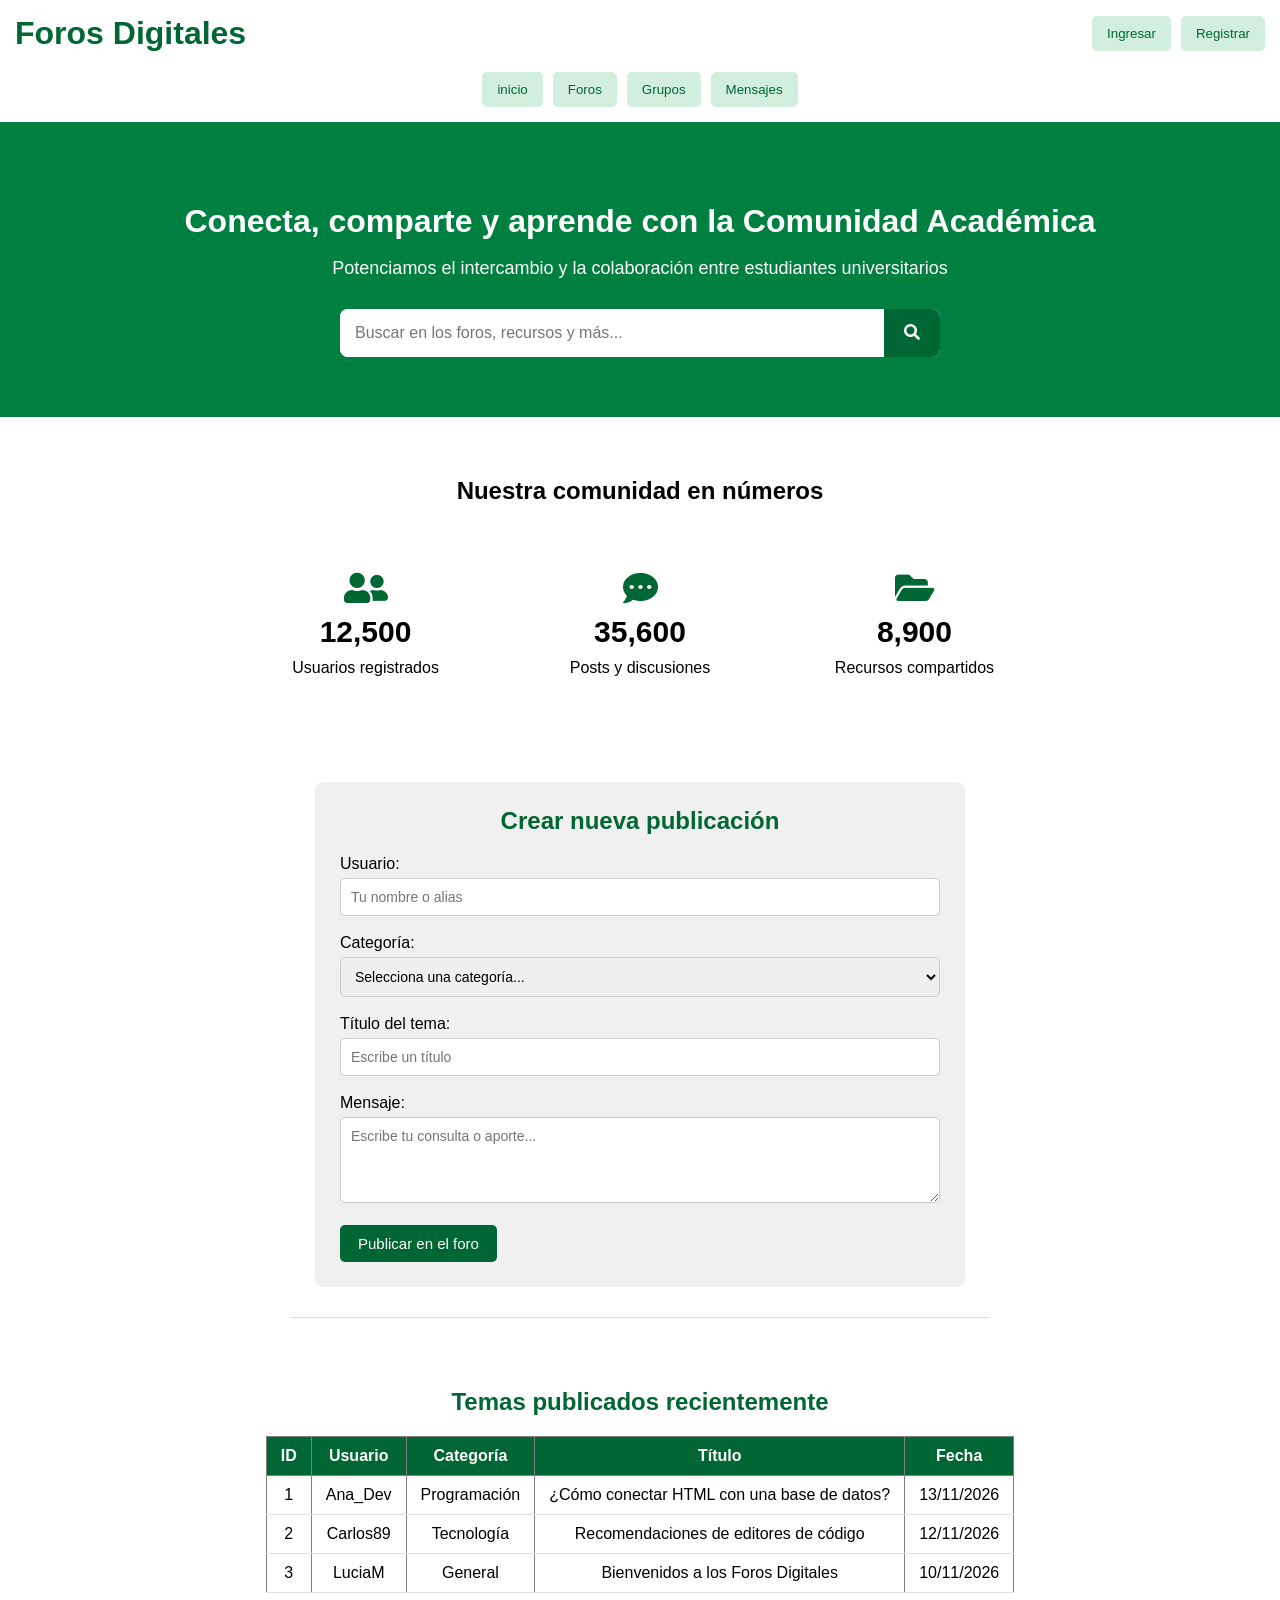
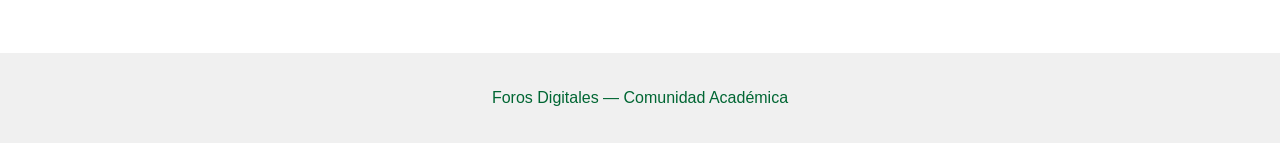
<file: index.html>
<!DOCTYPE html>
<html lang="es">
<head>
    <meta charset="UTF-8">
    <meta name="viewport" content="width=device-width, initial-scale=1.0">
    <link rel="stylesheet" href="style/style.css">
    <link rel="stylesheet" href="https://cdnjs.cloudflare.com/ajax/libs/font-awesome/5.15.4/css/all.min.css">
    
    <title>Foros Digitales</title>
</head>

<header>

        <div class="encabezado">
            <h1>Foros Digitales</h1>

            <div class="ingreso">
                <a href="login/login.html">
                    <button>Ingresar</button>
                </a>

                <a href="login/registro.html">
                    <button>Registrar</button>
                </a>
            </div>
        </div>

        <div class="botones">
            <button>inicio</button>
            <button>Foros</button>
            <button>Grupos</button>
            <button>Mensajes</button>
        </div>

</header>

<body>

    <div class="abajoverde">

        <h1>Conecta, comparte y aprende con la Comunidad Académica</h1>

        <p>Potenciamos el intercambio y la colaboración entre estudiantes universitarios</p>

        <div class="search-container-large">
            <input type="search" placeholder="Buscar en los foros, recursos y más...">

            <button type="submit">
                <i class="fas fa-search"></i>
            </button>
        </div>

    </div>

   <div class="nuestra">
        <h2>Nuestra comunidad en números</h2>

       <div class="usu">
            <i class="fas fa-user-friends"></i>
            <h3>12,500</h3>
            <p>Usuarios registrados</p>
        </div>

        <div class="pos">
            <i class="fas fa-comment-dots"></i>
            <h3>35,600</h3>
            <p>Posts y discusiones</p>
        </div>

        <div class="rec">
            <i class="fas fa-folder-open"></i>
            <h3>8,900</h3>
            <p>Recursos compartidos</p>
        </div>
        </div>
    </div>



    <!-- 1. FORMULARIO ESTRUCTURADO PARA ENTRADA DE DATOS -->
        <div class="formulario">
            <h2>Crear nueva publicación</h2>
            <form action="#" method="POST">
                <div>
                    <label for="usuario">Usuario:</label><br>
                    <input type="text" id="usuario" name="usuario" placeholder="Tu nombre o alias" required>
                </div>
                <br>
                <div>
                    <label for="categoria">Categoría:</label><br>
                    <select id="categoria" name="categoria" required>
                        <option value="">Selecciona una categoría...</option>
                        <option value="tecnologia">Tecnología</option>
                        <option value="programacion">Programación</option>
                        <option value="general">General</option>
                    </select>
                </div>
                <br>
                <div>
                    <label for="titulo">Título del tema:</label><br>
                    <input type="text" id="titulo" name="titulo" placeholder="Escribe un título" required>
                </div>
                <br>
                <div>
                    <label for="mensaje">Mensaje:</label><br>
                    <textarea id="mensaje" name="mensaje" rows="4" cols="40" placeholder="Escribe tu consulta o aporte..." required></textarea>
                </div>
                <br>
                <button type="submit">Publicar en el foro</button>
            </form>
        </div>

        <hr>

       <!-- 2. TABLA ESTRUCTURADA PARA EXHIBICIÓN DE REGISTROS -->
        <section class="registros" aria-labelledby="titulo-recientes">
            <h2 id="titulo-recientes">Temas publicados recientemente</h2>
            <table border="1" cellpadding="8" cellspacing="0">
                <thead>
                    <tr>
                        <th>ID</th>
                        <th>Usuario</th>
                        <th>Categoría</th>
                        <th>Título</th>
                        <th>Fecha</th>
                    </tr>
                </thead>
                <tbody>
                    <tr>
                        <td>1</td>
                        <td>Ana_Dev</td>
                        <td>Programación</td>
                        <td>¿Cómo conectar HTML con una base de datos?</td>
                        <td>13/11/2026</td>
                    </tr>
                    <tr>
                        <td>2</td>
                        <td>Carlos89</td>
                        <td>Tecnología</td>
                        <td>Recomendaciones de editores de código</td>
                        <td>12/11/2026</td>
                    </tr>
                    <tr>
                        <td>3</td>
                        <td>LuciaM</td>
                        <td>General</td>
                        <td>Bienvenidos a los Foros Digitales</td>
                        <td>10/11/2026</td>
                    </tr>
                </tbody>
            </table>
        </section>
    </main>

    <footer>
        <p>Foros Digitales — Comunidad Académica</p>
    </footer>
</body>
</html>
</file>
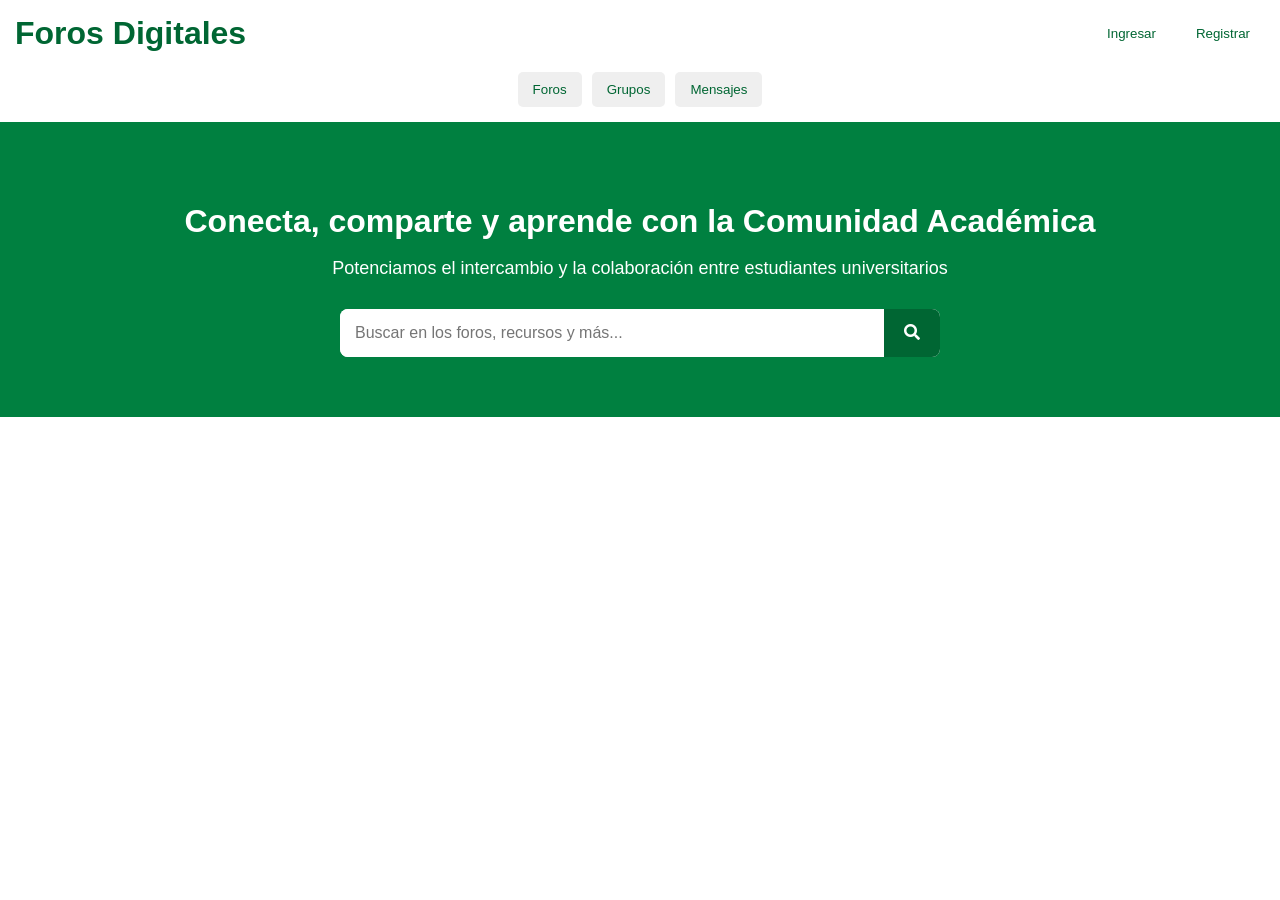
<file: SISTEMAS_DE_FOROS_DIGITALES-ed555e9ef0d8edaaa699391638887b9ef48a2f01/index.html>
<!DOCTYPE html>
<html lang="es">
<head>
    <meta charset="UTF-8">
    <meta name="viewport" content="width=device-width, initial-scale=1.0">
    <link rel="stylesheet" href="style/style.css">
    <link rel="stylesheet" href="https://cdnjs.cloudflare.com/ajax/libs/font-awesome/5.15.4/css/all.min.css">
    <title>Foros Digitales</title>
</head>

<header>

        <div class="encabezado">
            <h1>Foros Digitales</h1>

            <div class="ingreso">
                <a href="login/login.html">
                    <button>Ingresar</button>
                </a>

                <a href="login/registro.html">
                    <button>Registrar</button>
                </a>
            </div>
        </div>

        <div class="botones">
            <button>Foros</button>
            <button>Grupos</button>
            <button>Mensajes</button>
        </div>

</header>

<body>

    <div class="abajoverde">

        <h1>Conecta, comparte y aprende con la Comunidad Académica</h1>

        <p>Potenciamos el intercambio y la colaboración entre estudiantes universitarios</p>

        <div class="search-container-large">
            <input type="search" placeholder="Buscar en los foros, recursos y más...">

            <button type="submit">
                <i class="fas fa-search"></i>
            </button>
        </div>

    </div>

</body>
</html>
</file>
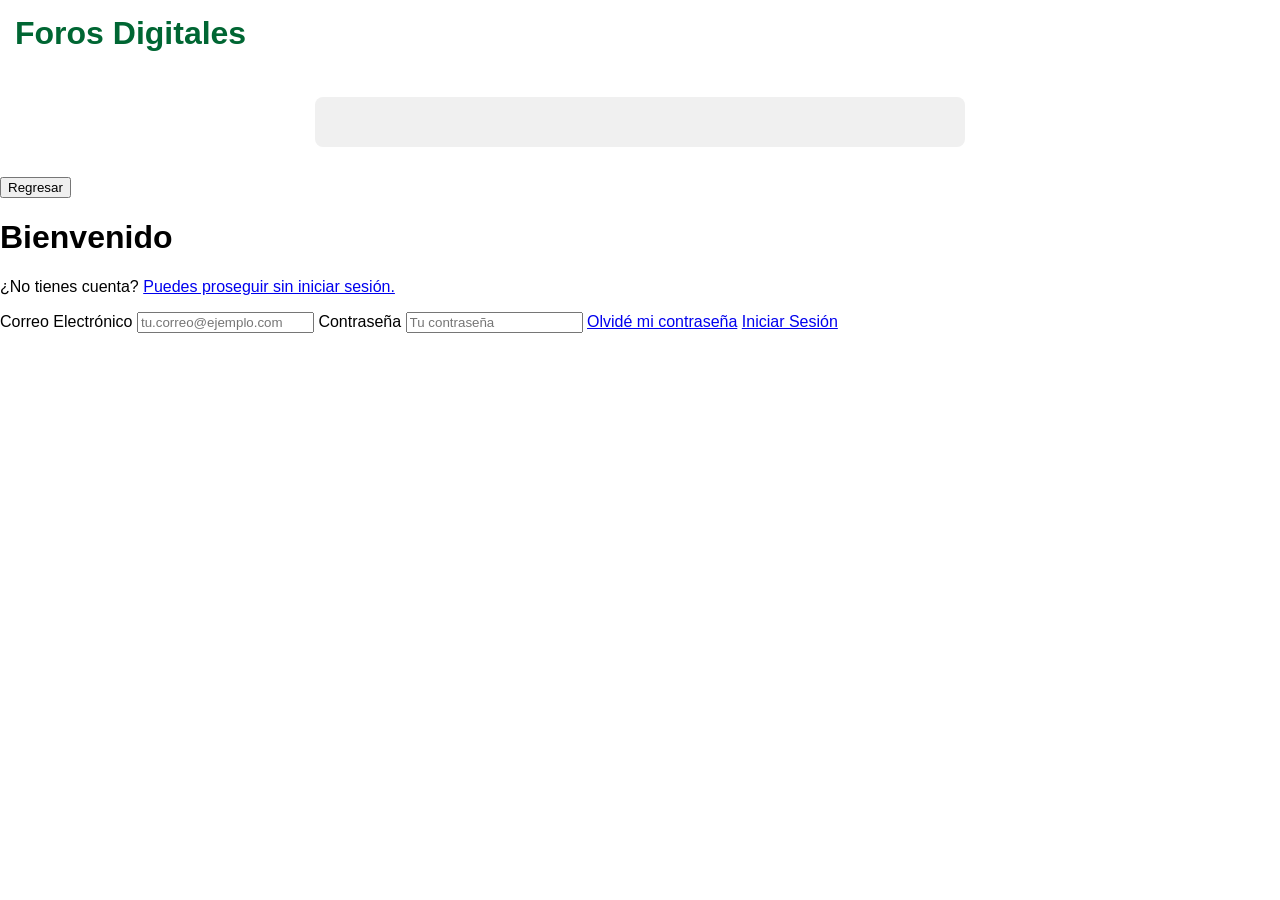
<file: login/login.html>
<!DOCTYPE html>
<html lang="en">
<head>
    <meta charset="UTF-8">
    <meta name="viewport" content="width=device-width, initial-scale=1.0">
    <link rel="stylesheet" href="../style/style.css">
    <title>Foros Digitales</title>
</head>

<header>
    <div class="encabezado">
        <h1>Foros Digitales</h1>
    </div>

</header>
<body>

    <div class="formulario">

    </div>

    <a href="../index.html">
        <button>Regresar</button>
    </a>

    <div class="login-container">
        <h1>Bienvenido</h1>
        <p class="subtitle">
            ¿No tienes cuenta? <a href="index.html">Puedes proseguir sin iniciar sesión.</a>
        </p>
        <form>
            <label for="email">Correo Electrónico</label>
            <input type="email" id="email" name="email" placeholder="tu.correo@ejemplo.com">
            <label for="password">Contraseña</label>
            <input type="password" id="password" name="password" placeholder="Tu contraseña">
            <a href="#" class="forgot-password">Olvidé mi contraseña</a>
            <a href="index.html" class="login-button">Iniciar Sesión</a>
        </form>
    </div>

</body>
</html>
</file>
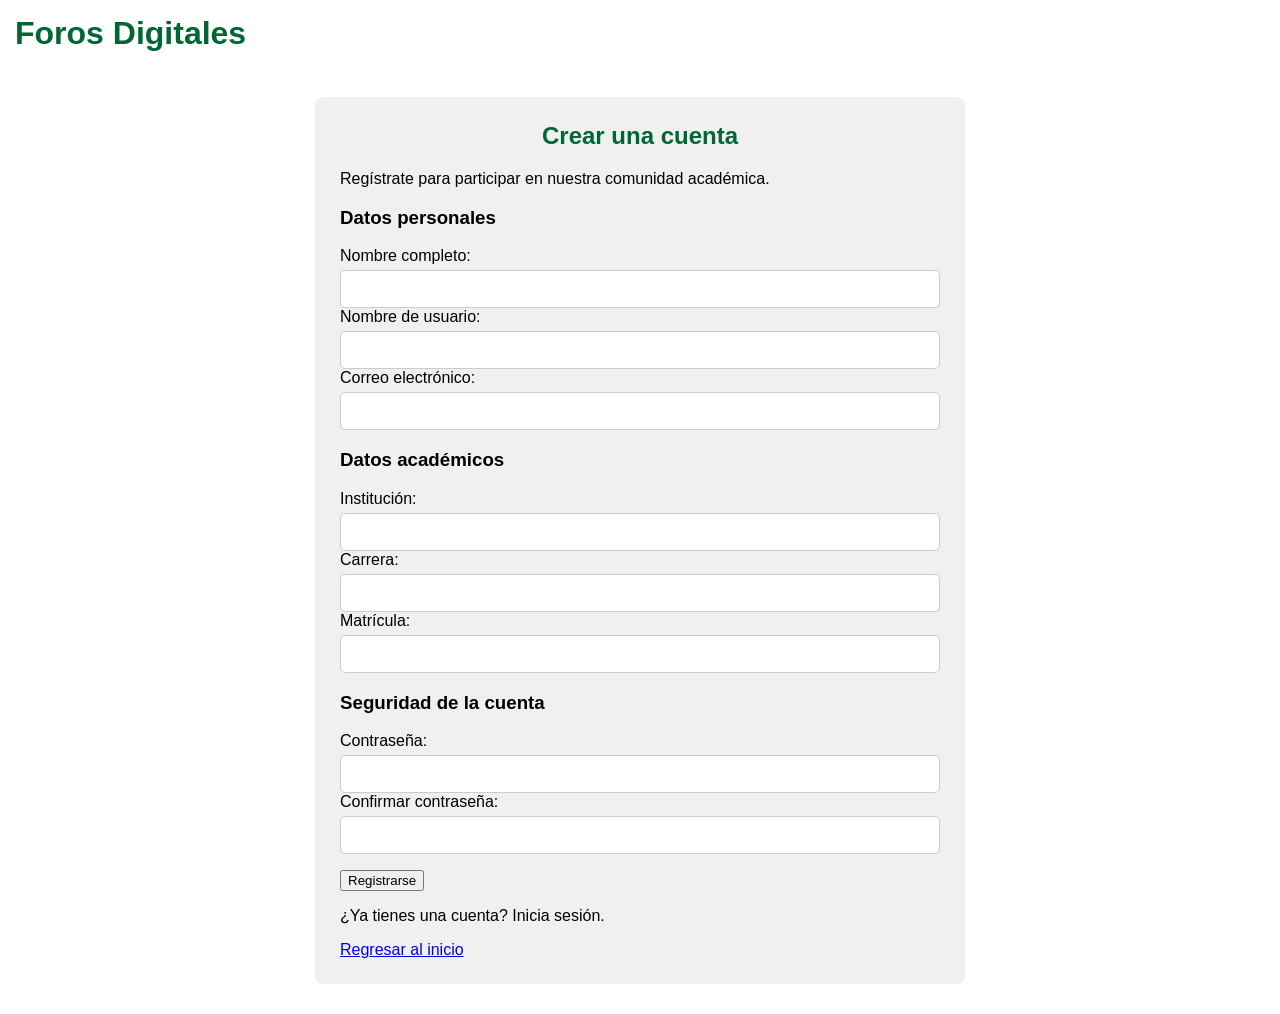
<file: login/registro.html>
<!DOCTYPE html>
<html lang="es">
<head>
    <meta charset="UTF-8">
    <meta name="viewport" content="width=device-width, initial-scale=1.0">
    <link rel="stylesheet" href="../style/style.css">
    <title>Registro - Foros Digitales</title>
</head>
<body>

    <header>
        <div class="encabezado">
            <h1>Foros Digitales</h1>
        </div>
    </header>

    <main>
        <div class="formulario">
            <h2>Crear una cuenta</h2>

            <p>Regístrate para participar en nuestra comunidad académica.</p>

            <form action="#" method="get">

                <h3>Datos personales</h3>

                <label for="nombre">Nombre completo:</label>
                <input type="text" id="nombre" name="nombre" required>

                <label for="usuario">Nombre de usuario:</label>
                <input type="text" id="usuario" name="usuario" required>

                <label for="correo">Correo electrónico:</label>
                <input type="email" id="correo" name="correo" required>

                <h3>Datos académicos</h3>

                <label for="institucion">Institución:</label>
                <input type="text" id="institucion" name="institucion" required>

                <label for="carrera">Carrera:</label>
                <input type="text" id="carrera" name="carrera" required>

                <label for="matricula">Matrícula:</label>
                <input type="text" id="matricula" name="matricula" required>

                <h3>Seguridad de la cuenta</h3>

                <label for="contrasena">Contraseña:</label>
                <input type="password" id="contrasena" name="contrasena" required>

                <label for="confirmar">Confirmar contraseña:</label>
                <input type="password" id="confirmar" name="confirmar" required>

                <p>
                    <button type="button">Registrarse</button>
                </p>

            </form>

            <p>
                ¿Ya tienes una cuenta? Inicia sesión.
            </p>

            <a href="../index.html">Regresar al inicio</a>

        </div>
    </main>

</body>
</html>
</file>
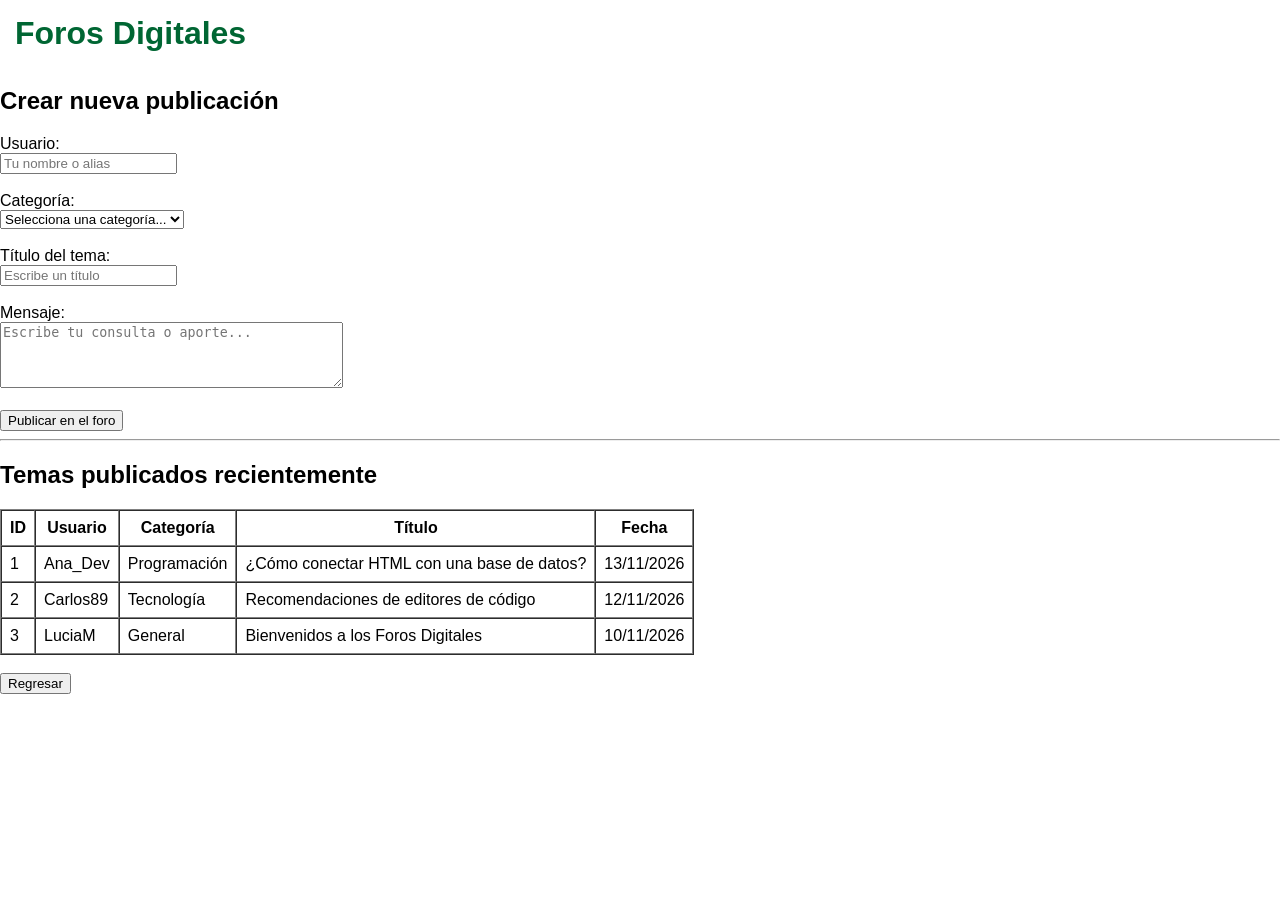
<file: SISTEMAS_DE_FOROS_DIGITALES-ed555e9ef0d8edaaa699391638887b9ef48a2f01/login/foros_digitales.html>
<!DOCTYPE html>
<html lang="es">
<head>
    <meta charset="UTF-8">
    <meta name="viewport" content="width=device-width, initial-scale=1.0">
    <link rel="stylesheet" href="../style/style.css">
    <title>Foros Digitales</title>
</head>
<body>

    <header>
        <div class="encabezado">
            <h1>Foros Digitales</h1>
        </div>
    </header>

    <main>
        <!-- 1. FORMULARIO ESTRUCTURADO PARA ENTRADA DE DATOS -->
        <div class="formulario">
            <h2>Crear nueva publicación</h2>
            <form action="#" method="POST">
                <div>
                    <label for="usuario">Usuario:</label><br>
                    <input type="text" id="usuario" name="usuario" placeholder="Tu nombre o alias" required>
                </div>
                <br>
                <div>
                    <label for="categoria">Categoría:</label><br>
                    <select id="categoria" name="categoria" required>
                        <option value="">Selecciona una categoría...</option>
                        <option value="tecnologia">Tecnología</option>
                        <option value="programacion">Programación</option>
                        <option value="general">General</option>
                    </select>
                </div>
                <br>
                <div>
                    <label for="titulo">Título del tema:</label><br>
                    <input type="text" id="titulo" name="titulo" placeholder="Escribe un título" required>
                </div>
                <br>
                <div>
                    <label for="mensaje">Mensaje:</label><br>
                    <textarea id="mensaje" name="mensaje" rows="4" cols="40" placeholder="Escribe tu consulta o aporte..." required></textarea>
                </div>
                <br>
                <button type="submit">Publicar en el foro</button>
            </form>
        </div>

        <hr>

        <!-- 2. TABLA ESTRUCTURADA PARA EXHIBICIÓN DE REGISTROS -->
        <div class="registros">
            <h2>Temas publicados recientemente</h2>
            <table border="1" cellpadding="8" cellspacing="0">
                <thead>
                    <tr>
                        <th>ID</th>
                        <th>Usuario</th>
                        <th>Categoría</th>
                        <th>Título</th>
                        <th>Fecha</th>
                    </tr>
                </thead>
                <tbody>
                    <tr>
                        <td>1</td>
                        <td>Ana_Dev</td>
                        <td>Programación</td>
                        <td>¿Cómo conectar HTML con una base de datos?</td>
                        <td>13/11/2026</td>
                    </tr>
                    <tr>
                        <td>2</td>
                        <td>Carlos89</td>
                        <td>Tecnología</td>
                        <td>Recomendaciones de editores de código</td>
                        <td>12/11/2026</td>
                    </tr>
                    <tr>
                        <td>3</td>
                        <td>LuciaM</td>
                        <td>General</td>
                        <td>Bienvenidos a los Foros Digitales</td>
                        <td>10/11/2026</td>
                    </tr>
                </tbody>
            </table>
        </div>
    </main>

    <br>
    <a href="../index.html">
        <button type="button">Regresar</button>
    </a>

</body>
</html>
</file>
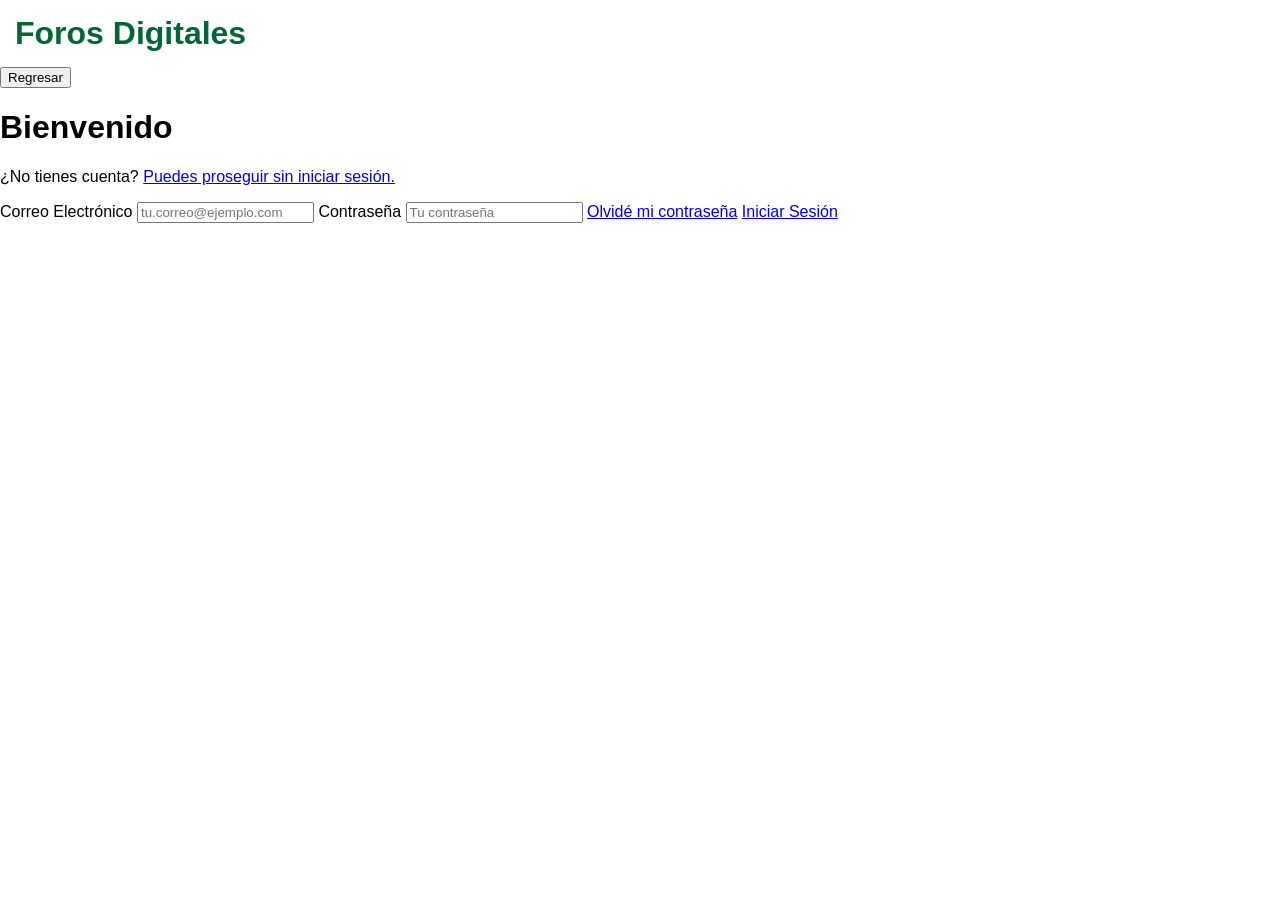
<file: SISTEMAS_DE_FOROS_DIGITALES-ed555e9ef0d8edaaa699391638887b9ef48a2f01/login/login.html>
<!DOCTYPE html>
<html lang="en">
<head>
    <meta charset="UTF-8">
    <meta name="viewport" content="width=device-width, initial-scale=1.0">
    <link rel="stylesheet" href="../style/style.css">
    <title>Foros Digitales</title>
</head>

<header>
    <div class="encabezado">
        <h1>Foros Digitales</h1>
    </div>

</header>
<body>

    <div class="formulario">

    </div>

    <a href="../index.html">
        <button>Regresar</button>
    </a>
 <div class="login-container">
        <h1>Bienvenido</h1>
        <p class="subtitle">
            ¿No tienes cuenta? <a href="index.html">Puedes proseguir sin iniciar sesión.</a>
        </p>
        <form>
            <label for="email">Correo Electrónico</label>
            <input type="email" id="email" name="email" placeholder="tu.correo@ejemplo.com">
            <label for="password">Contraseña</label>
            <input type="password" id="password" name="password" placeholder="Tu contraseña">
            <a href="#" class="forgot-password">Olvidé mi contraseña</a>
            <a href="index.html" class="login-button">Iniciar Sesión</a>
        </form>
    </div>
</body>
</html>
</file>
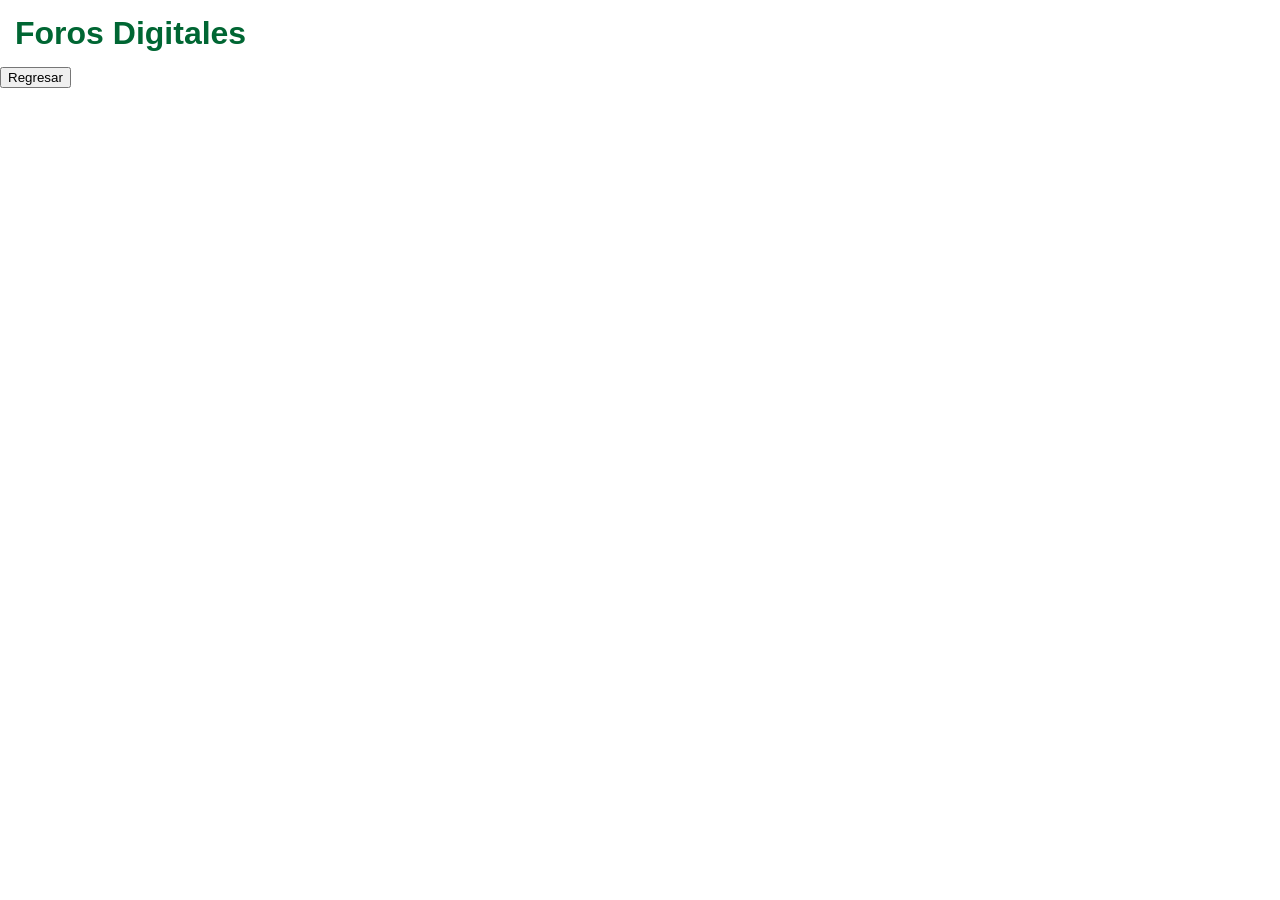
<file: SISTEMAS_DE_FOROS_DIGITALES-ed555e9ef0d8edaaa699391638887b9ef48a2f01/login/registro.html>
<!DOCTYPE html>
<html lang="en">
<head>
    <meta charset="UTF-8">
    <meta name="viewport" content="width=device-width, initial-scale=1.0">
    <link rel="stylesheet" href="../style/style.css">
    <title>Foros Digitales</title>
</head>

<header>
    <div class="encabezado">
        <h1>Foros Digitales</h1>
    </div>

</header>
<body>

    <div class="formulario">
        
    </div>

    <a href="../index.html">
        <button>Regresar</button>
    </a>

</body>
</html>
</file>
<file: style/style.css>
body {
    margin: 0;
    padding: 0;
    font-family: Arial, sans-serif;
}

header {
    background-color: white;
    color: #006633;
    padding: 15px;
}

.encabezado {
    display: flex;
    justify-content: space-between;
    align-items: center;
}

.encabezado h1 {
    margin: 0;
}

.ingreso {
    display: flex;
    gap: 10px;
}

.ingreso a,
.botones a {
    text-decoration: none;
}

.ingreso button {
    padding: 10px 15px;
    border: none;
    border-radius: 5px;
    cursor: pointer;
    color: #006633;
    background-color: #d1eedf;
}

.ingreso button:hover {
    background-color: #b8e4cd;
}

.botones {
    display: flex;
    justify-content: center;
    gap: 10px;
    margin-top: 20px;
}

.botones button {
    padding: 10px 15px;
    border: none;
    border-radius: 5px;
    cursor: pointer;
    color: #006633;
    background-color: #d1eedf;
}

.botones button:hover {
    background-color: #b8e4cd;
}

.abajoverde {
    background-color: #008040;
    color: white;
    text-align: center;
    padding: 60px 20px;
}

.abajoverde h1 {
    font-size: 32px;
    margin-bottom: 15px;
}

.abajoverde p {
    font-size: 18px;
    margin-bottom: 30px;
}

.search-container-large {
    display: flex;
    justify-content: center;
    align-items: center;
    max-width: 600px;
    margin: 0 auto;
    background-color: white;
    border-radius: 8px;
    overflow: hidden;
}

.search-container-large input {
    flex: 1;
    padding: 15px;
    border: none;
    outline: none;
    font-size: 16px;
}

.search-container-large button {
    background-color: #006633;
    color: white;
    border: none;
    padding: 15px 20px;
    cursor: pointer;
    font-size: 16px;
}

.search-container-large button:hover {
    background-color: #004d26;
}

.nuestra {
    text-align: center;
    padding: 40px 20px;
}

.nuestra h2 {
    margin-bottom: 30px;
}

.usu, .pos, .rec {
    display: inline-flex;
    flex-direction: column;
    align-items: center;
    justify-content: center;
    gap: 10px;
    width: 200px;
    padding: 25px;
    margin: 10px;
}

.usu i, .pos i, .rec i {
    font-size: 35px;
    color: #006633;
}

.usu h3, .pos h3, .rec h3 {
    font-size: 30px;
    margin: 0;
}

.usu p, .pos p, .rec p {
    margin: 0;
    font-size: 16px;
}

/* Formulario centrado al medio */
.formulario {
    max-width: 600px;
    margin: 30px auto;
    padding: 25px;
    background-color: #f0f0f0;
    border-radius: 8px;
}

.formulario h2 {
    text-align: center;
    color: #006633;
    margin-top: 0;
}

.formulario input,
.formulario select,
.formulario textarea {
    width: 100%;
    box-sizing: border-box;
    padding: 10px;
    margin-top: 5px;
    border: 1px solid #ccc;
    border-radius: 5px;
    font-family: Arial, sans-serif;
    font-size: 14px;
}

.formulario button[type="submit"] {
    padding: 10px 18px;
    border: none;
    border-radius: 5px;
    cursor: pointer;
    color: white;
    background-color: #006633;
    font-size: 15px;
}

.formulario button[type="submit"]:hover {
    background-color: #004d26;
}

hr {
    max-width: 700px;
    margin: 30px auto;
    border: none;
    border-top: 1px solid #ddd;
}

/* Tabla centrada al medio */
.registros {
    max-width: 800px;
    margin: 30px auto;
    padding: 20px;
    text-align: center;
}

.registros h2 {
    color: #006633;
    margin-bottom: 20px;
}

.registros table {
    margin: 0 auto;
    width: auto;
    min-width: 70%;
    border-collapse: collapse;
    background-color: white;
}

.registros th {
    background-color: #006633;
    color: white;
    padding: 10px 14px;
}

.registros td {
    padding: 10px 14px;
    border-bottom: 1px solid #e0e0e0;
}

footer {
    text-align: center;
    padding: 20px;
    margin-top: 40px;
    color: #006633;
    background-color: #f0f0f0;
}
</file>
<file: SISTEMAS_DE_FOROS_DIGITALES-ed555e9ef0d8edaaa699391638887b9ef48a2f01/style/style.css>
body {
    margin: 0;
    padding: 0;
    font-family: Arial, sans-serif;
}

header {
    background-color: white;
    color: #006633;
    padding: 15px;
}

.encabezado {
    display: flex;
    justify-content: space-between;
    align-items: center;
}

.encabezado h1 {
    margin: 0;
}

.ingreso {
    display: flex;
    gap: 10px;
}

.ingreso button {
    padding: 10px 15px;
    border: none;
    border-radius: 5px;
    cursor: pointer;
    color: #006633;
    background-color: white;
}

.botones {
    display: flex;
    justify-content: center;
    gap: 10px;
    margin-top: 20px;
}

.botones button {
    padding: 10px 15px;
    border: none;
    border-radius: 5px;
    cursor: pointer;
    color: #006633;
}

.abajoverde {
    background-color: #008040;
    color: white;
    text-align: center;
    padding: 60px 20px;
}

.abajoverde h1 {
    font-size: 32px;
    margin-bottom: 15px;
}

.abajoverde p {
    font-size: 18px;
    margin-bottom: 30px;
}

.search-container-large {
    display: flex;
    justify-content: center;
    align-items: center;
    max-width: 600px;
    margin: 0 auto;
    background-color: white;
    border-radius: 8px;
    overflow: hidden;
}

.search-container-large input {
    flex: 1;
    padding: 15px;
    border: none;
    outline: none;
    font-size: 16px;
}

.search-container-large button {
    background-color: #006633;
    color: white;
    border: none;
    padding: 15px 20px;
    cursor: pointer;
    font-size: 16px;
}

.search-container-large button:hover {
    background-color: #004d26;
}
</file>
